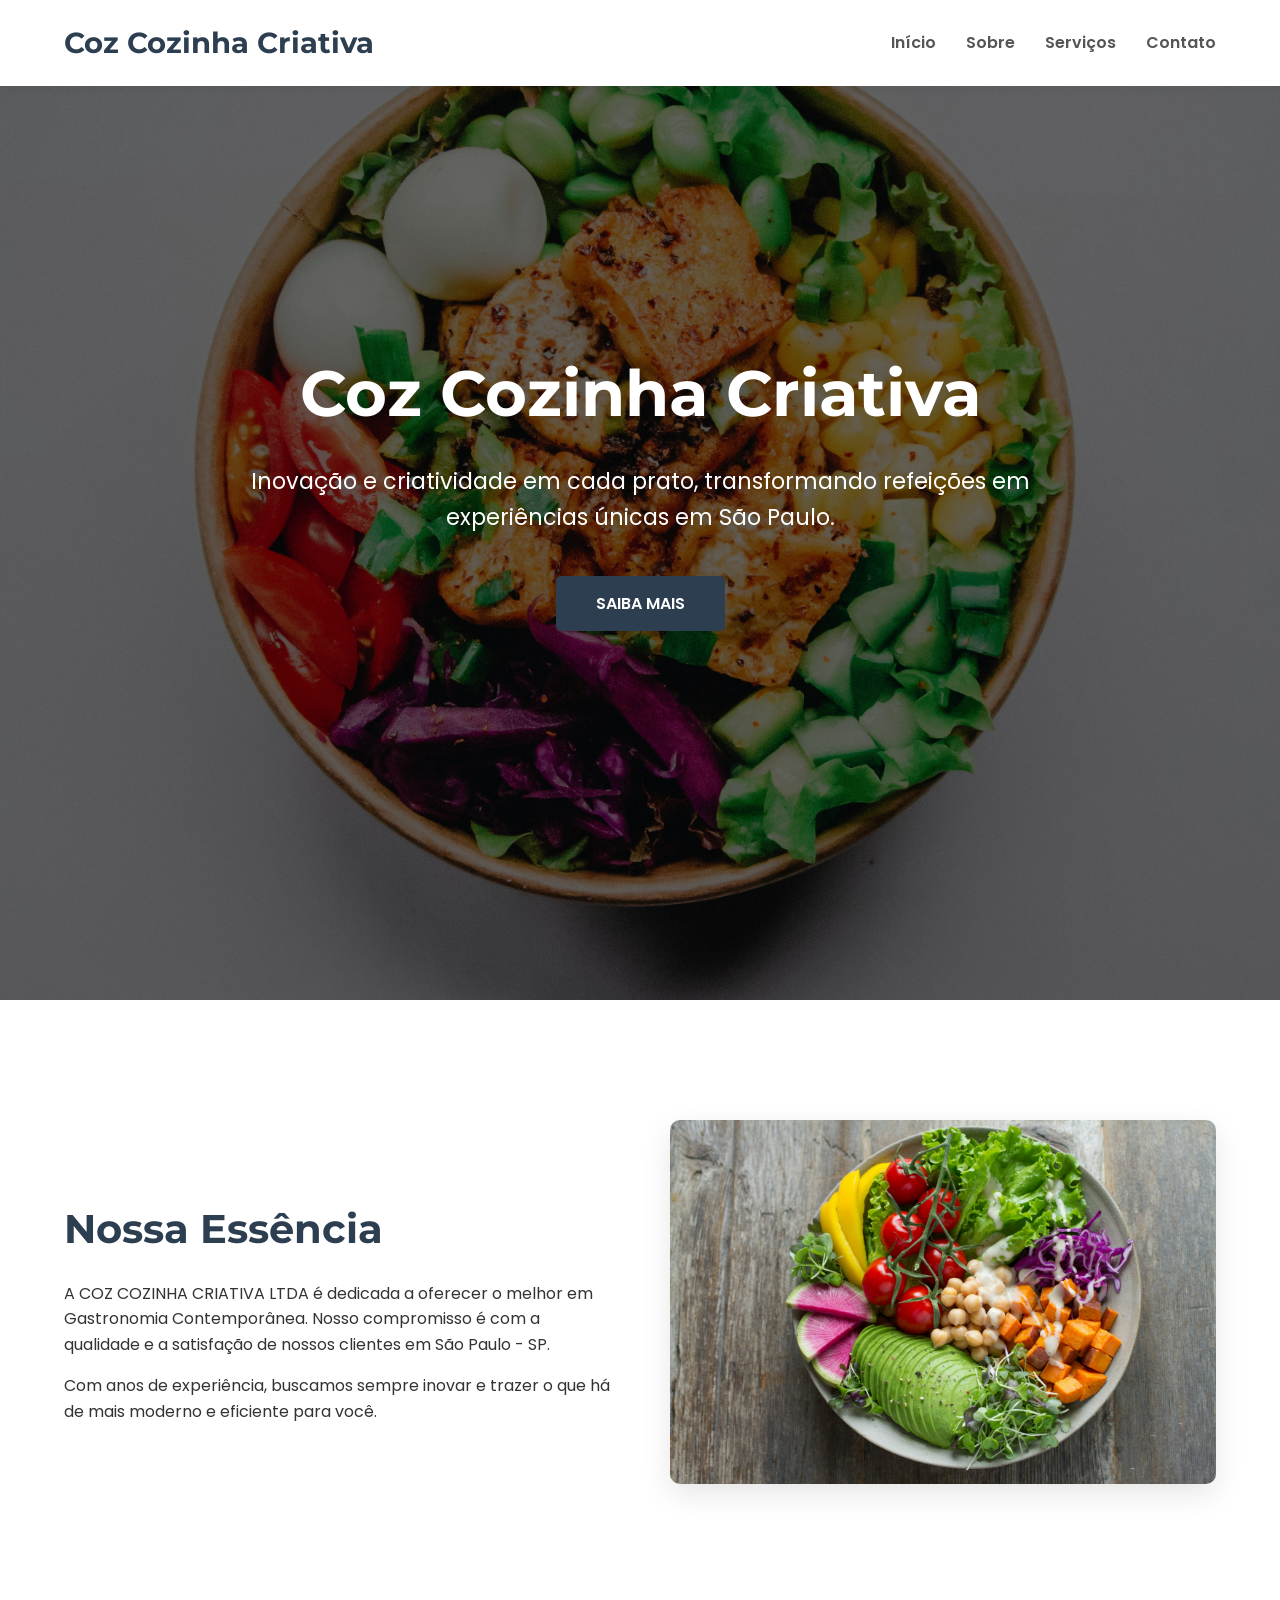
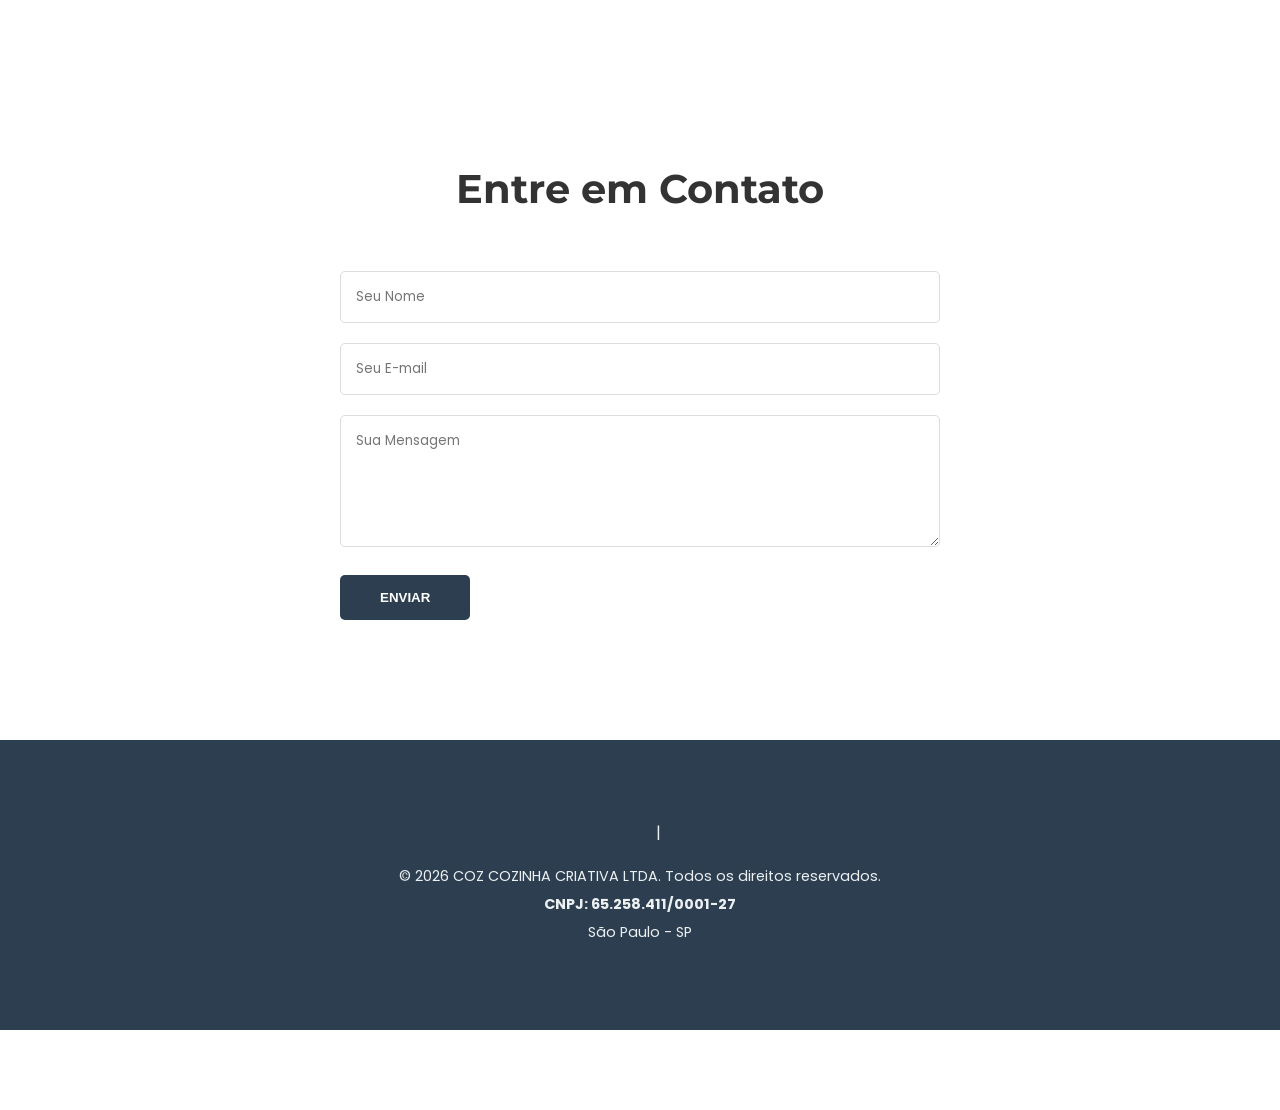
<file: index.html>
<!DOCTYPE html>
<html lang="pt-br">
<head>
    <meta charset="UTF-8">
    <meta name="viewport" content="width=device-width, initial-scale=1.0">
    <title>Coz Cozinha Criativa - Gastronomia Contemporânea</title>
    <link rel="stylesheet" href="css/style.css">
    <link href="https://fonts.googleapis.com/css2?family=Montserrat:wght@700&family=Poppins:wght@300;400;600&display=swap" rel="stylesheet">
</head>
<body>
    <header>
        <nav>
            <div class="container">
                <a href="https://google.com" class="logo">Coz Cozinha Criativa</a>
                <ul class="nav-links">
                    <li><a href="https://google.com">Início</a></li>
                    <li><a href="https://google.com">Sobre</a></li>
                    <li><a href="https://google.com">Serviços</a></li>
                    <li><a href="https://google.com">Contato</a></li>
                </ul>
            </div>
        </nav>
    </header>

    <section id="hero" class="hero">
        <div class="container">
            <h1>Coz Cozinha Criativa</h1>
            <p>Inovação e criatividade em cada prato, transformando refeições em experiências únicas em São Paulo.</p>
            <a href="https://google.com" class="btn">Saiba Mais</a>
        </div>
    </section>

    <section id="about" class="about">
        <div class="container">
            <div class="about-content">
                <div class="about-text">
                    <h2>Nossa Essência</h2>
                    <p>A COZ COZINHA CRIATIVA LTDA é dedicada a oferecer o melhor em Gastronomia Contemporânea. Nosso compromisso é com a qualidade e a satisfação de nossos clientes em São Paulo - SP.</p>
                    <p>Com anos de experiência, buscamos sempre inovar e trazer o que há de mais moderno e eficiente para você.</p>
                </div>
                <div class="about-image">
                    <img src="images/about.jpg" alt="Sobre Nós" class="img-fluid clickable-image">
                </div>
            </div>
        </div>
    </section>

    <section id="contact" class="contact">
        <div class="container">
            <h2>Entre em Contato</h2>
            <form action="https://google.com" method="GET">
                <input type="text" placeholder="Seu Nome" required>
                <input type="email" placeholder="Seu E-mail" required>
                <textarea placeholder="Sua Mensagem" rows="5" required></textarea>
                <button type="submit" class="btn">Enviar</button>
            </form>
        </div>
    </section>

    <footer>
        <div class="container">
            <div class="footer-links">
                <a href="privacy.html">Privacidade</a> | <a href="terms.html">Termos</a>
            </div>
            <p>&copy; 2026 COZ COZINHA CRIATIVA LTDA. Todos os direitos reservados.</p>
            <p><strong>CNPJ: 65.258.411/0001-27</strong></p>
            <p>São Paulo - SP</p>
        </div>
    </footer>
    <script src="js/script.js"></script>
</body>
</html>
</file>
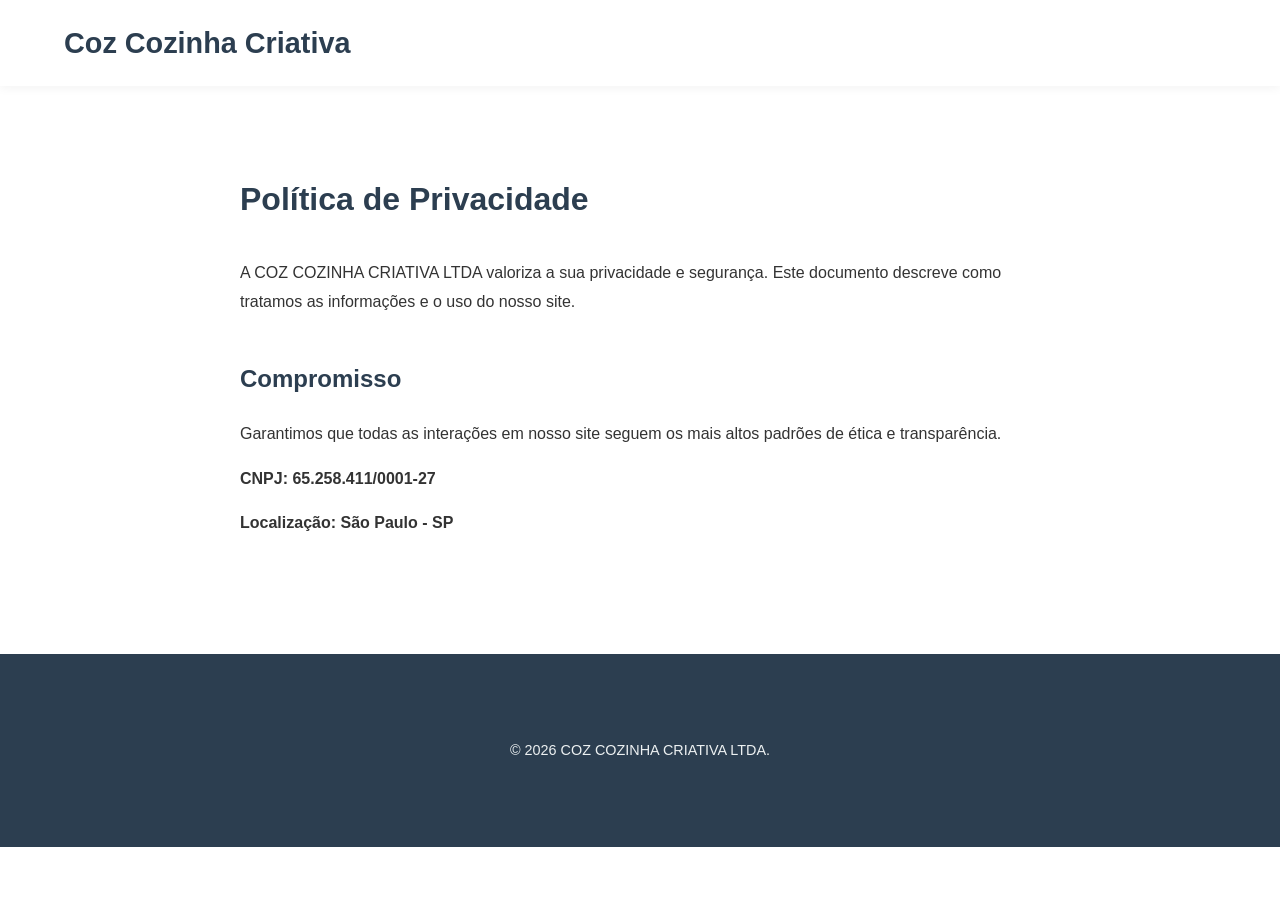
<file: privacy.html>
<!DOCTYPE html>
<html lang="pt-br">
<head>
    <meta charset="UTF-8">
    <meta name="viewport" content="width=device-width, initial-scale=1.0">
    <title>Política de Privacidade - Coz Cozinha Criativa</title>
    <link rel="stylesheet" href="css/style.css">
    <style>
        .legal-content { padding: 150px 0 100px; max-width: 800px; margin: 0 auto; line-height: 1.8; color: #333; }
        .legal-content h1 { font-family: 'Montserrat', sans-serif; color: #2c3e50; margin-bottom: 30px; }
        .legal-content h2 { font-family: 'Montserrat', sans-serif; color: #2c3e50; margin-top: 40px; margin-bottom: 20px; }
    </style>
</head>
<body>
    <header><nav><div class="container"><a href="index.html" class="logo">Coz Cozinha Criativa</a></div></nav></header>
    <div class="container legal-content">
        <h1>Política de Privacidade</h1>
        <p>A COZ COZINHA CRIATIVA LTDA valoriza a sua privacidade e segurança. Este documento descreve como tratamos as informações e o uso do nosso site.</p>
        <h2>Compromisso</h2>
        <p>Garantimos que todas as interações em nosso site seguem os mais altos padrões de ética e transparência.</p>
        <p><strong>CNPJ: 65.258.411/0001-27</strong></p>
        <p><strong>Localização: São Paulo - SP</strong></p>
    </div>
    <footer><div class="container"><p>&copy; 2026 COZ COZINHA CRIATIVA LTDA.</p></div></footer>
</body>
</html>
</file>
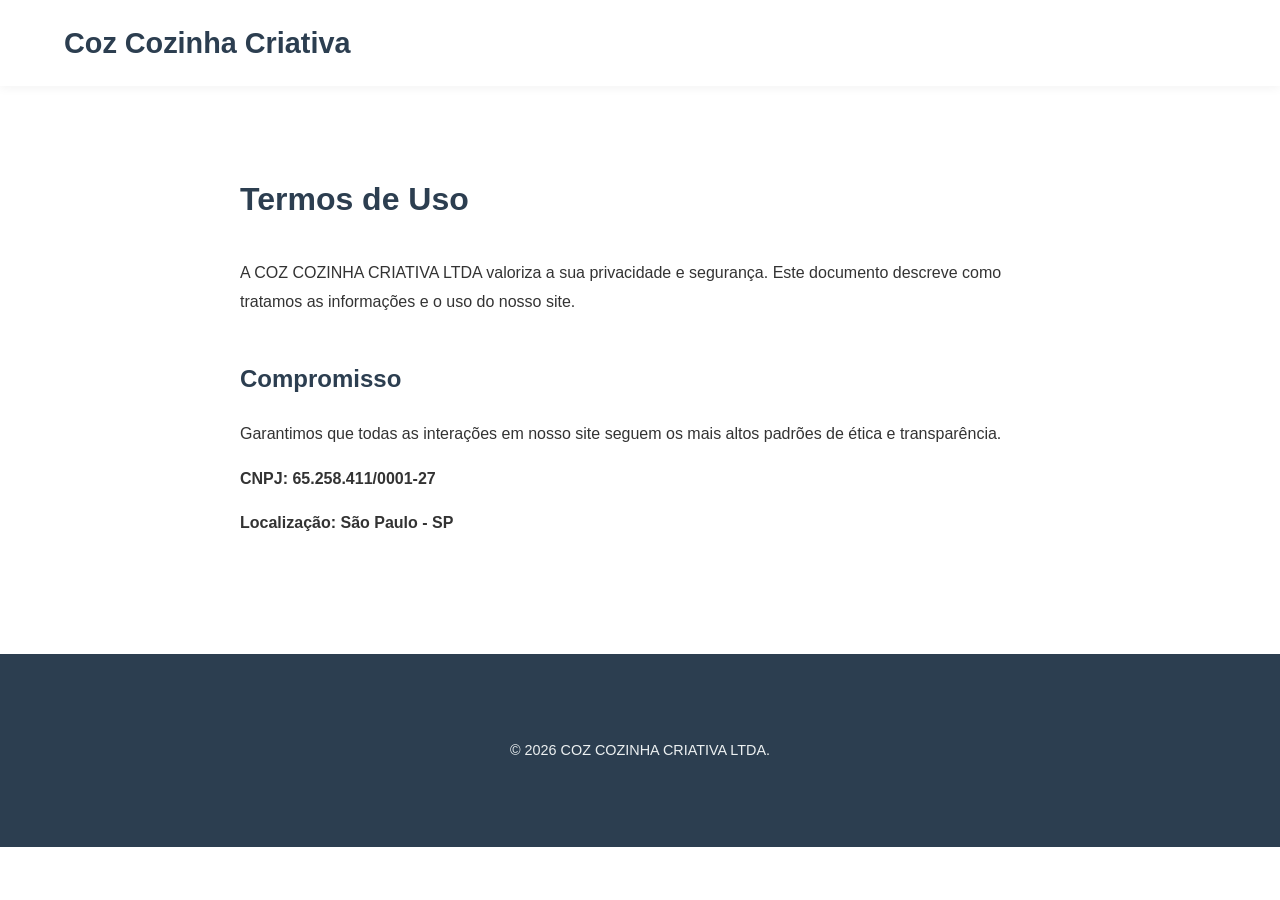
<file: terms.html>
<!DOCTYPE html>
<html lang="pt-br">
<head>
    <meta charset="UTF-8">
    <meta name="viewport" content="width=device-width, initial-scale=1.0">
    <title>Termos de Uso - Coz Cozinha Criativa</title>
    <link rel="stylesheet" href="css/style.css">
    <style>
        .legal-content { padding: 150px 0 100px; max-width: 800px; margin: 0 auto; line-height: 1.8; color: #333; }
        .legal-content h1 { font-family: 'Montserrat', sans-serif; color: #2c3e50; margin-bottom: 30px; }
        .legal-content h2 { font-family: 'Montserrat', sans-serif; color: #2c3e50; margin-top: 40px; margin-bottom: 20px; }
    </style>
</head>
<body>
    <header><nav><div class="container"><a href="index.html" class="logo">Coz Cozinha Criativa</a></div></nav></header>
    <div class="container legal-content">
        <h1>Termos de Uso</h1>
        <p>A COZ COZINHA CRIATIVA LTDA valoriza a sua privacidade e segurança. Este documento descreve como tratamos as informações e o uso do nosso site.</p>
        <h2>Compromisso</h2>
        <p>Garantimos que todas as interações em nosso site seguem os mais altos padrões de ética e transparência.</p>
        <p><strong>CNPJ: 65.258.411/0001-27</strong></p>
        <p><strong>Localização: São Paulo - SP</strong></p>
    </div>
    <footer><div class="container"><p>&copy; 2026 COZ COZINHA CRIATIVA LTDA.</p></div></footer>
</body>
</html>
</file>
<file: css/style.css>
/* General Styles */
body { font-family: 'Poppins', sans-serif; margin: 0; padding: 0; box-sizing: border-box; background-color: #fff; color: #333; line-height: 1.6; }
.container { width: 90%; max-width: 1200px; margin: 0 auto; padding: 20px 0; }
a { text-decoration: none; color: inherit; }
img { max-width: 100%; height: auto; display: block; }

/* Header */
header { background-color: #fff; box-shadow: 0 2px 10px rgba(0,0,0,0.05); position: fixed; width: 100%; top: 0; left: 0; z-index: 1000; }
header .container { display: flex; justify-content: space-between; align-items: center; }
.logo { font-family: 'Montserrat', sans-serif; font-size: 1.8em; font-weight: 700; color: #2c3e50; }
.nav-links { list-style: none; margin: 0; padding: 0; display: flex; }
.nav-links li { margin-left: 30px; }
.nav-links a { font-weight: 600; color: #555; transition: color 0.3s ease; }
.nav-links a:hover { color: #2c3e50; }

/* Hero Section */
.hero { background: linear-gradient(rgba(0,0,0,0.6), rgba(0,0,0,0.6)), url('../images/hero.jpg') no-repeat center center/cover; color: #fff; text-align: center; padding: 180px 0; min-height: 80vh; display: flex; align-items: center; justify-content: center; margin-top: -80px; }
.hero h1 { font-family: 'Montserrat', sans-serif; font-size: 4em; margin-bottom: 20px; }
.hero p { font-size: 1.4em; margin-bottom: 40px; max-width: 800px; margin: 0 auto 40px; }
.btn { background-color: #2c3e50; color: #fff; padding: 15px 40px; border-radius: 5px; font-weight: 600; text-transform: uppercase; transition: transform 0.3s ease; display: inline-block; border: none; cursor: pointer; }
.btn:hover { transform: translateY(-3px); }

/* About Section */
.about { padding: 100px 0; }
.about-content { display: flex; align-items: center; gap: 60px; }
.about-text { flex: 1; }
.about-text h2 { font-family: 'Montserrat', sans-serif; font-size: 2.5em; color: #2c3e50; margin-bottom: 20px; }
.about-image { flex: 1; }
.about-image img { border-radius: 10px; box-shadow: 0 10px 30px rgba(0,0,0,0.1); }

/* Contact Section */
.contact { padding: 100px 0; text-align: center; }
.contact h2 { font-family: 'Montserrat', sans-serif; font-size: 2.5em; margin-bottom: 50px; }
.contact form { max-width: 600px; margin: 0 auto; text-align: left; }
.contact input, .contact textarea { width: 100%; padding: 15px; margin-bottom: 20px; border: 1px solid #ddd; border-radius: 5px; font-family: 'Poppins', sans-serif; box-sizing: border-box; }

/* Footer */
footer { background-color: #2c3e50; color: #ecf0f1; text-align: center; padding: 60px 0; }
.footer-links { margin-bottom: 20px; }
.footer-links a { color: #2c3e50; margin: 0 15px; font-weight: 600; }
footer p { margin: 5px 0; font-size: 0.9em; }
.clickable-image { cursor: pointer; }

@media (max-width: 768px) {
    .about-content { flex-direction: column; }
    .hero h1 { font-size: 2.5em; }
    .nav-links { display: none; }
}
</file>
